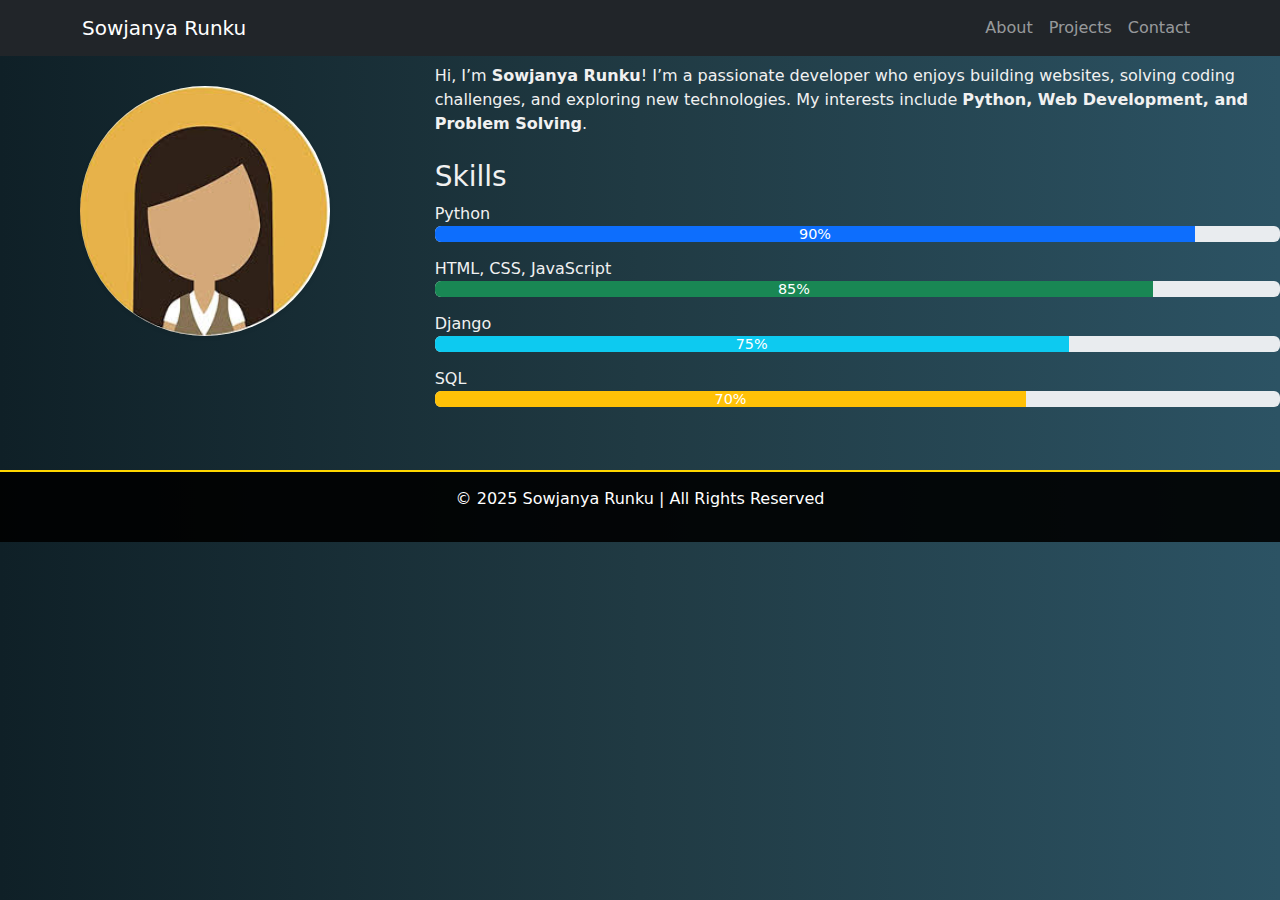
<file: about.html>
<!DOCTYPE html>
<html lang="en">
<head>
  <meta charset="UTF-8">
  <meta name="viewport" content="width=device-width, initial-scale=1.0">
  <title>About | Sowjanya Runku</title>
  <!-- Custom CSS -->
  <link rel="stylesheet" href="css/style.css">
  <!-- Bootstrap CSS -->
  <link href="https://cdn.jsdelivr.net/npm/bootstrap@5.3.3/dist/css/bootstrap.min.css" rel="stylesheet">
</head>
<body>
  <!-- Navbar -->
  <nav class="navbar navbar-expand-lg navbar-dark bg-dark fixed-top">
    <div class="container">
      <a class="navbar-brand" href="index.html">Sowjanya Runku</a>
      <button class="navbar-toggler" type="button" data-bs-toggle="collapse" data-bs-target="#navMenu">
        <span class="navbar-toggler-icon"></span>
      </button>
      <div class="collapse navbar-collapse" id="navMenu">
        <ul class="navbar-nav ms-auto">
          <li class="nav-item"><a class="nav-link" href="about.html">About</a></li>
          <li class="nav-item"><a class="nav-link" href="projects.html">Projects</a></li>
          <li class="nav-item"><a class="nav-link" href="contact.html">Contact</a></li>
        </ul>
      </div>
    </div>
  </nav>

  <!-- About Section -->
  <section class="about-section"><!--container mt-5 pt-5">-->
    <div class="row align-items-center">
      <!-- Profile Picture -->
      <div class="col-md-4 text-center">
        <img src="images/profile.jpeg" alt="Profile Photo" class="img-fluid rounded-circle shadow-sm" width="250">
      </div>

      <!-- About Content -->
      <div class="col-md-8">
        <h1 class="mb-3">About Me</h1>
        <p>
          Hi, I’m <strong>Sowjanya Runku</strong>! I’m a passionate developer who enjoys building 
          websites, solving coding challenges, and exploring new technologies. My interests 
          include <b>Python, Web Development, and Problem Solving</b>.
        </p>

        <h3 class="mt-4">Skills</h3>
        <div class="mb-2">Python <div class="progress"><div class="progress-bar bg-primary" style="width: 90%;">90%</div></div></div>
        <div class="mb-2">HTML, CSS, JavaScript <div class="progress"><div class="progress-bar bg-success" style="width: 85%;">85%</div></div></div>
        <div class="mb-2">Django <div class="progress"><div class="progress-bar bg-info" style="width: 75%;">75%</div></div></div>
        <div class="mb-2">SQL <div class="progress"><div class="progress-bar bg-warning" style="width: 70%;">70%</div></div></div>
      </div>
    </div>
  </section>

  <!-- Footer -->
  <footer class="mt-5">
    <p>&copy; 2025 Sowjanya Runku | All Rights Reserved</p>
  </footer>

  <!-- Bootstrap JS -->
  <script src="https://cdn.jsdelivr.net/npm/bootstrap@5.3.3/dist/js/bootstrap.bundle.min.js"></script>
</body>
</html>
</file>
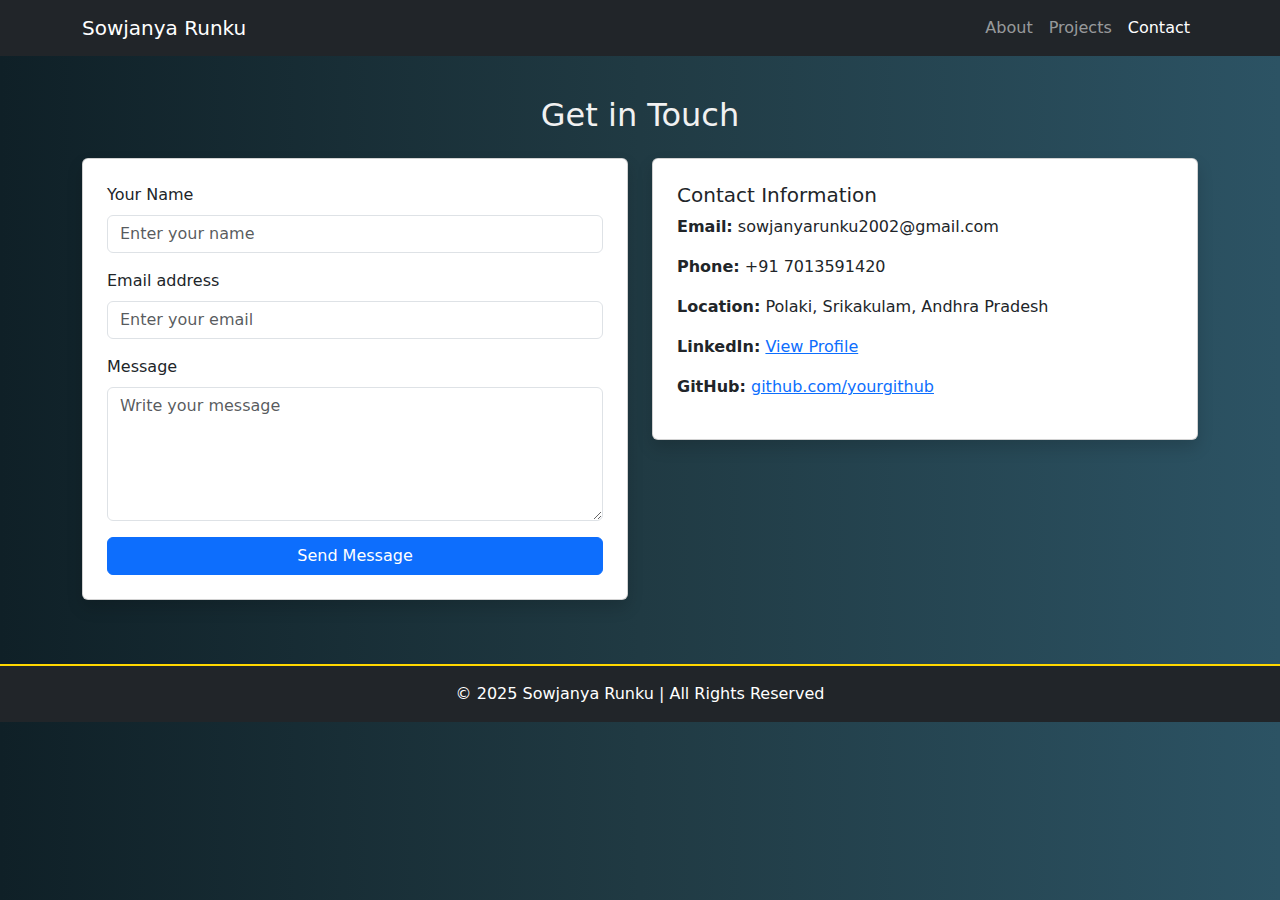
<file: contact.html>
<!DOCTYPE html>
<html lang="en">
<head>
  <meta charset="UTF-8">
  <meta name="viewport" content="width=device-width, initial-scale=1.0">
  <title>Contact | Sowjanya Runku</title>
  <link rel="stylesheet" href="css/style.css">
  <link href="https://cdn.jsdelivr.net/npm/bootstrap@5.3.3/dist/css/bootstrap.min.css" rel="stylesheet">
</head>
<body>
  <!-- Navbar -->
  <nav class="navbar navbar-expand-lg navbar-dark bg-dark fixed-top">
    <div class="container">
      <a class="navbar-brand" href="index.html">Sowjanya Runku</a>
      <button class="navbar-toggler" type="button" data-bs-toggle="collapse" data-bs-target="#navMenu">
        <span class="navbar-toggler-icon"></span>
      </button>
      <div class="collapse navbar-collapse" id="navMenu">
        <ul class="navbar-nav ms-auto">
          <li class="nav-item"><a class="nav-link" href="about.html">About</a></li>
          <li class="nav-item"><a class="nav-link" href="projects.html">Projects</a></li>
          <li class="nav-item"><a class="nav-link active" href="contact.html">Contact</a></li>
        </ul>
      </div>
    </div>
  </nav>

  <!-- Contact Section -->
  <section class="container mt-5 pt-5">
    <h2 class="text-center mb-4">Get in Touch</h2>
    <div class="row">
      <!-- Contact Form -->
      <div class="col-md-6 mb-4">
        <div class="card shadow p-4">
          <form>
            <div class="mb-3">
              <label for="name" class="form-label">Your Name</label>
              <input type="text" class="form-control" id="name" placeholder="Enter your name">
            </div>
            <div class="mb-3">
              <label for="email" class="form-label">Email address</label>
              <input type="email" class="form-control" id="email" placeholder="Enter your email">
            </div>
            <div class="mb-3">
              <label for="message" class="form-label">Message</label>
              <textarea class="form-control" id="message" rows="5" placeholder="Write your message"></textarea>
            </div>
            <button type="submit" class="btn btn-primary w-100">Send Message</button>
          </form>
        </div>
      </div>

      <!-- Contact Info -->
      <div class="col-md-6 mb-4">
        <div class="card shadow p-4">
          <h5>Contact Information</h5>
          <p><strong>Email:</strong> sowjanyarunku2002@gmail.com</p>
          <p><strong>Phone:</strong> +91 7013591420</p>
          <p><strong>Location:</strong> Polaki, Srikakulam, Andhra Pradesh</p>
          <p><strong>LinkedIn:</strong> <a href="https://linkedin.com/in/sowjanya-runku-047335306" target="_blank">View Profile</a></p>
          <p><strong>GitHub:</strong> <a href="https://github.com/yourgithub" target="_blank">github.com/yourgithub</a></p>
        </div>
      </div>
    </div>
  </section>

  <!-- Footer -->
  <footer class="bg-dark text-white text-center py-3">
    <p class="mb-0">&copy; 2025 Sowjanya Runku | All Rights Reserved</p>
  </footer>

  <script src="https://cdn.jsdelivr.net/npm/bootstrap@5.3.3/dist/js/bootstrap.bundle.min.js"></script>
</body>
</html>
</file>
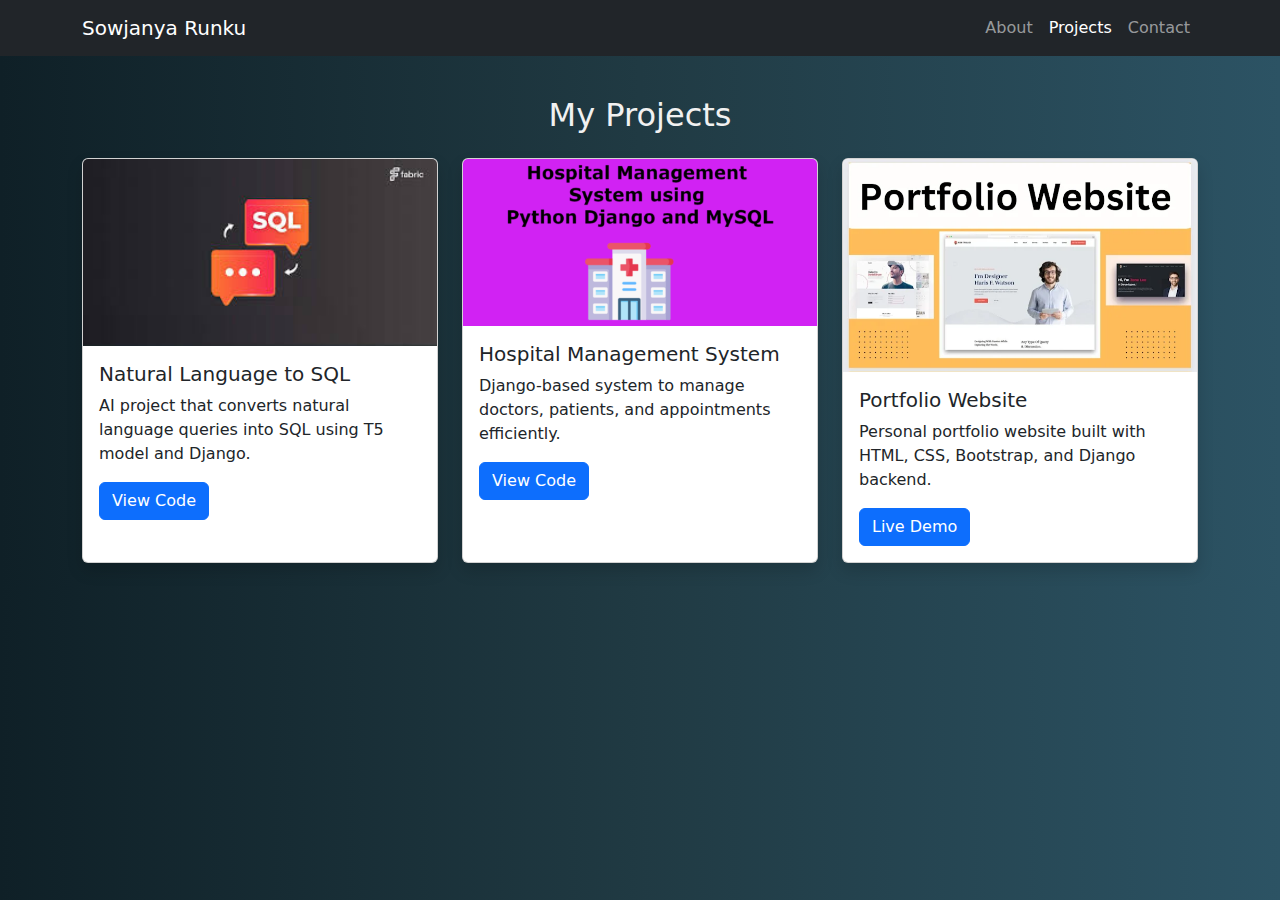
<file: projects.html>
<!DOCTYPE html>
<html lang="en">
<head>
  <meta charset="UTF-8">
  <meta name="viewport" content="width=device-width, initial-scale=1.0">
  <title>Projects | Sowjanya Runku</title>
  <link rel="stylesheet" href="css/style.css">
  <link href="https://cdn.jsdelivr.net/npm/bootstrap@5.3.3/dist/css/bootstrap.min.css" rel="stylesheet">
</head>
<body>
  <!-- Navbar -->
  <nav class="navbar navbar-expand-lg navbar-dark bg-dark fixed-top">
    <div class="container">
      <a class="navbar-brand" href="index.html">Sowjanya Runku</a>
      <button class="navbar-toggler" type="button" data-bs-toggle="collapse" data-bs-target="#navMenu">
        <span class="navbar-toggler-icon"></span>
      </button>
      <div class="collapse navbar-collapse" id="navMenu">
        <ul class="navbar-nav ms-auto">
          <li class="nav-item"><a class="nav-link" href="about.html">About</a></li>
          <li class="nav-item"><a class="nav-link active" href="projects.html">Projects</a></li>
          <li class="nav-item"><a class="nav-link" href="contact.html">Contact</a></li>
        </ul>
      </div>
    </div>
  </nav>

  <!-- Projects Section -->
  <section class="container mt-5 pt-5">
    <h2 class="text-center mb-4">My Projects</h2>
    <div class="row">
      <!-- Project 1 -->
      <div class="col-md-4 mb-4">
        <div class="card h-100 shadow">
          <img src="images/NLPSQLimages.jpeg" class="card-img-top" alt="Project 1">
          <div class="card-body">
            <h5 class="card-title">Natural Language to SQL</h5>
            <p class="card-text">AI project that converts natural language queries into SQL using T5 model and Django.</p>
            <a href="https://github.com/yourgithub/sql-project" target="_blank" class="btn btn-primary">View Code</a>
          </div>
        </div>
      </div>

      <!-- Project 2 -->
      <div class="col-md-4 mb-4">
        <div class="card h-100 shadow">
          <img src="images/hms-djang-project.png" class="card-img-top" alt="Project 2">
          <div class="card-body">
            <h5 class="card-title">Hospital Management System</h5>
            <p class="card-text">Django-based system to manage doctors, patients, and appointments efficiently.</p>
            <a href="https://github.com/Soj-1234/HospitalManagementSystem.git" target="_blank" class="btn btn-primary">View Code</a>
          </div>
        </div>
      </div>

      <!-- Project 3 -->
      <div class="col-md-4 mb-4">
        <div class="card h-100 shadow">
          <img src="images/buildportfolio.jpg" class="card-img-top" alt="Project 3">
          <div class="card-body">
            <h5 class="card-title">Portfolio Website</h5>
            <p class="card-text">Personal portfolio website built with HTML, CSS, Bootstrap, and Django backend.</p>
            <a href="https://yourwebsite.com" target="_blank" class="btn btn-primary">Live Demo</a>
          </div>
        </div>
      </div>
    </div>
  </section>

  <script src="https://cdn.jsdelivr.net/npm/bootstrap@5.3.3/dist/js/bootstrap.bundle.min.js"></script>
</body>
</html>
</file>
<file: css/style.css>
/* Global Styles */
body {
  font-family: Arial, sans-serif;
  margin: 0;
  padding: 0;
  background: linear-gradient(to right, #0f2027, #203a43, #2c5364); /* dark gradient */
  color: #f1f1f1;  /* light text everywhere */
}
/* For sections like hero/about */
section, .hero, .about-section {
  color: #f1f1f1; /* light text */
}

/* For cards and forms (white background) */
.card, .form-control {
  background: #fff;
  color: #000;
}

/* Navbar */
.navbar {
  background: rgba(0, 0, 0, 0.85);
}

/* Hero Section */
.hero {
  height: 100vh;
  display: flex;
  flex-direction: column;
  justify-content: center;
  align-items: center;
  text-align: center;
  color: #fff;
}

.hero h1 span {
  color: #FFD700; /* gold highlight */
}

/* Section Styling */
.section {
  padding: 80px 20px;
  background: transparent; /* keep background gradient */
  color: #f1f1f1;
}

.section h1 {
  font-size: 2.5rem;
  margin-bottom: 20px;
  color: #FFD700;
}

.section p {
  font-size: 1.1rem;
  line-height: 1.8;
  color: #ddd;
}

/* Profile Image */
.profile-pic {
  border-radius: 50%;
  border: 5px solid #FFD700;
  box-shadow: 0 4px 15px rgba(0, 0, 0, 0.5);
  max-width: 250px;
}

/* Skills Progress */
.progress {
  height: 20px;
  background-color: #333;
  border-radius: 10px;
  overflow: hidden;
  margin-bottom: 15px;
}

.progress-bar {
  text-align: center;
  line-height: 20px;
  font-size: 0.9rem;
  color: #fff;
}

/* Project & Contact Cards */
.card {
  background: rgba(255, 255, 255, 0.1); /* semi-transparent */
  color: #f1f1f1;
  border-radius: 10px;
  border: 1px solid rgba(255, 215, 0, 0.3);
  box-shadow: 0 4px 10px rgba(0,0,0,0.6);
  transition: transform 0.3s ease, box-shadow 0.3s ease;
}

.card:hover {
  transform: translateY(-5px);
  box-shadow: 0 8px 20px rgba(0,0,0,0.9);
}

/* Form */
.form-control {
  background: rgba(255, 255, 255, 0.15);
  border: none;
  color: #fff;
}

.form-control::placeholder {
  color: #ddd;
}

/* Footer */
footer {
  background: rgba(0,0,0,0.9);
  color: #fff;
  text-align: center;
  padding: 15px 0;
  margin-top: 40px;
  border-top: 2px solid #FFD700;
}
</file>
